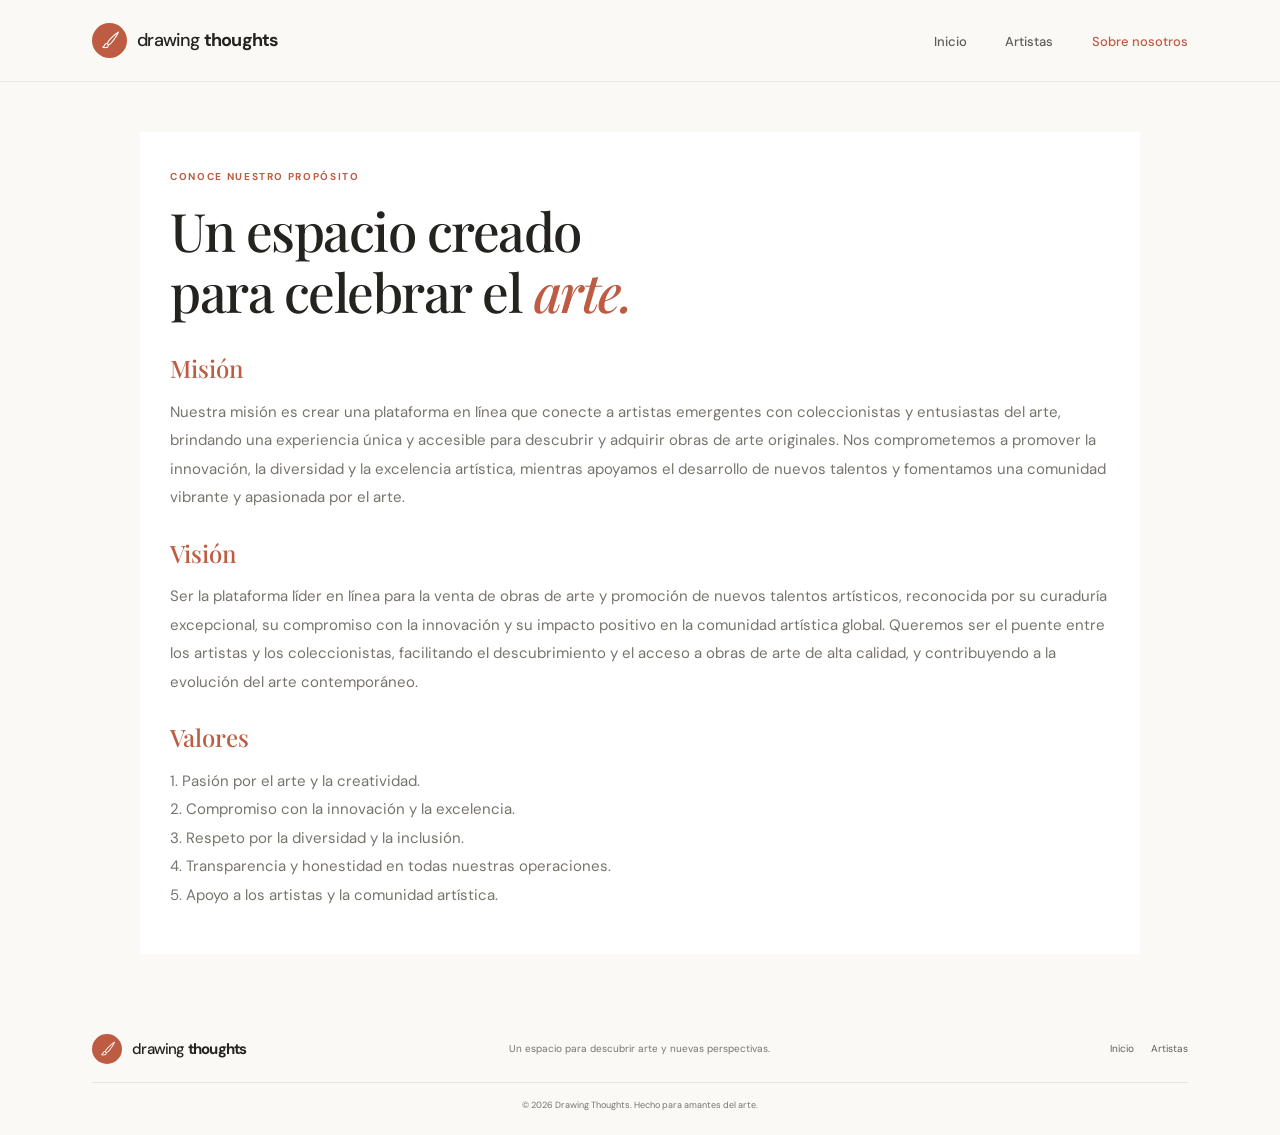
<file: Pagina2.html>
<!DOCTYPE html>
<html lang="es">
<head>
    <meta charset="UTF-8">
    <meta name="viewport" content="width=device-width, initial-scale=1.0">
    <meta name="description" content="Conoce la misión, visión y valores de Drawing Thoughts.">
    <title>Sobre nosotros | Drawing Thoughts</title>
    <link rel="stylesheet" href="style.css">
    <link rel="stylesheet" href="https://cdn.jsdelivr.net/npm/bootstrap-icons@1.11.3/font/bootstrap-icons.min.css">
</head>
<body>
<header class="site-header">
    <a class="brand" href="Index.html" aria-label="Drawing Thoughts, inicio">
        <span class="brand-mark"><i class="bi bi-brush"></i></span>
        <span>drawing <strong>thoughts</strong></span>
    </a>
    <nav aria-label="Navegación principal">
        <ul class="nav-list">
            <li><a href="Index.html">Inicio</a></li>
            <li><a href="Pagina1.html">Artistas</a></li>
            <li><a class="active" href="Pagina2.html">Sobre nosotros</a></li>
        </ul>
    </nav>
</header>

    <main class="nosotros">
        <span class="eyebrow">Conoce nuestro propósito</span>
        <h1>Un espacio creado<br>para celebrar el <em>arte.</em></h1>
        <h2>Misión</h2>
        <p class="texto_banner">Nuestra misión es crear una plataforma en línea que conecte a artistas emergentes con coleccionistas y entusiastas del arte, brindando una experiencia única y accesible para descubrir y adquirir obras de arte originales. Nos comprometemos a promover la innovación, la diversidad y la excelencia artística, mientras apoyamos el desarrollo de nuevos talentos y fomentamos una comunidad vibrante y apasionada por el arte.</p>
        <h2>Visión</h2>
        <p class="texto_banner">Ser la plataforma líder en línea para la venta de obras de arte y promoción de nuevos talentos artísticos, reconocida por su curaduría excepcional, su compromiso con la innovación y su impacto positivo en la comunidad artística global. Queremos ser el puente entre los artistas y los coleccionistas, facilitando el descubrimiento y el acceso a obras de arte de alta calidad, y contribuyendo a la evolución del arte contemporáneo.</p>
        <h2>Valores</h2>
        <p class="texto_banner">
            1. Pasión por el arte y la creatividad.<br>
            2. Compromiso con la innovación y la excelencia.<br>
            3. Respeto por la diversidad y la inclusión.<br>
            4. Transparencia y honestidad en todas nuestras operaciones.<br>
            5. Apoyo a los artistas y la comunidad artística.
        </p>
    </main>
    <footer class="site-footer">
        <a class="brand footer-brand" href="Index.html"><span class="brand-mark"><i class="bi bi-brush"></i></span><span>drawing <strong>thoughts</strong></span></a>
        <p>Un espacio para descubrir arte y nuevas perspectivas.</p>
        <div class="footer-links"><a href="Index.html">Inicio</a><a href="Pagina1.html">Artistas</a></div>
        <small>© 2026 Drawing Thoughts. Hecho para amantes del arte.</small>
    </footer>
</body>
</html>
</file>
<file: style.css>
@import url('https://fonts.googleapis.com/css2?family=DM+Sans:wght@400;500;600;700&family=Playfair+Display:ital,wght@0,500;0,600;0,700;1,500;1,600&display=swap');

:root {
  --ink: #24231f;
  --muted: #77746d;
  --paper: #faf9f6;
  --white: #fff;
  --accent: #bd5c42;
  --accent-soft: #f0e6dc;
  --line: #e8e5df;
  --serif: 'Playfair Display', Georgia, serif;
  --sans: 'DM Sans', Arial, sans-serif;
}

* {
  box-sizing: border-box;
}

html {
  scroll-behavior: smooth;
}

body {
  margin: 0;
  background: var(--paper);
  color: var(--ink);
  font-family: var(--sans);
  line-height: 1.6;
}

img {
  display: block;
  max-width: 100%;
}

a {
  color: inherit;
}

.site-header {
  min-height: 82px;
  padding: 0 7.2%;
  display: flex;
  align-items: center;
  justify-content: space-between;
  gap: 28px;
  background: var(--paper);
  border-bottom: 1px solid rgba(36, 35, 31, .07);
}

.brand {
  display: inline-flex;
  align-items: center;
  gap: 10px;
  color: var(--ink);
  text-decoration: none;
  font-size: 18px;
  font-weight: 500;
  letter-spacing: -.8px;
  white-space: nowrap;
}

.brand strong {
  font-weight: 700;
}

.brand-mark {
  width: 35px;
  height: 35px;
  display: grid;
  place-items: center;
  border-radius: 50%;
  background: var(--accent);
  color: var(--white);
  font-size: 17px;
}

.nav-list {
  display: flex;
  align-items: center;
  gap: clamp(18px, 3vw, 42px);
  margin: 0;
  padding: 0;
  list-style: none;
}

.nav-list a {
  color: #615e57;
  text-decoration: none;
  font-size: 13px;
  font-weight: 500;
  transition: color .2s ease;
}

.nav-list a:hover,
.nav-list a.active {
  color: var(--accent);
}

.header-cta,
.button {
  display: inline-flex;
  min-height: 45px;
  align-items: center;
  justify-content: center;
  gap: 14px;
  padding: 0 20px;
  border: 1px solid transparent;
  border-radius: 3px;
  text-decoration: none;
  font-size: 12px;
  font-weight: 600;
  transition: background .2s ease, color .2s ease, transform .2s ease;
}

.header-cta {
  min-height: 40px;
  border-color: #d8d3cb;
}

.header-cta:hover {
  border-color: var(--ink);
  background: var(--ink);
  color: var(--white);
}

.hero {
  display: grid;
  grid-template-columns: 1fr 1.02fr;
  align-items: center;
  gap: 6.5%;
  max-width: 1440px;
  min-height: 605px;
  margin: 0 auto;
  padding: 72px 9% 75px;
}

.hero-copy {
  padding: 12px 0;
}

.eyebrow {
  display: inline-flex;
  align-items: center;
  gap: 9px;
  color: var(--accent);
  font-size: 10px;
  font-weight: 700;
  letter-spacing: 1.65px;
  text-transform: uppercase;
}

.eyebrow-dot {
  width: 7px;
  height: 7px;
  border-radius: 50%;
  background: var(--accent);
}

h1,
h2,
h3,
h4,
p {
  margin-top: 0;
}

.hero h1,
.section-heading h2,
.artist-feature h2,
.closing-cta h2 {
  margin: 19px 0 20px;
  font-family: var(--serif);
  font-weight: 500;
  letter-spacing: -1.8px;
  line-height: 1.12;
}

.hero h1 {
  font-size: clamp(44px, 5.2vw, 69px);
}

.hero h1 em,
.section-heading h2 em,
.artist-feature h2 em,
.closing-cta h2 em {
  color: var(--accent);
  font-weight: 500;
}

.hero-copy > p,
.artist-feature-copy > p {
  max-width: 450px;
  margin-bottom: 28px;
  color: var(--muted);
  font-size: 14px;
  line-height: 1.9;
}

.hero-actions {
  display: flex;
  align-items: center;
  flex-wrap: wrap;
  gap: 25px;
}

.button-dark {
  background: var(--ink);
  color: var(--white);
}

.button-dark:hover {
  transform: translateY(-2px);
  background: var(--accent);
}

.text-link {
  display: inline-flex;
  align-items: center;
  gap: 10px;
  color: var(--ink);
  text-decoration: none;
  font-size: 12px;
  font-weight: 600;
}

.text-link i,
.header-cta i,
.button i {
  transition: transform .2s ease;
}

.text-link:hover i,
.header-cta:hover i,
.button:hover i {
  transform: translate(2px, -2px);
}

.hero-note {
  display: flex;
  align-items: center;
  gap: 13px;
  margin-top: 43px;
  color: var(--muted);
  font-size: 11px;
  line-height: 1.6;
}

.hero-note i {
  color: var(--accent);
  font-size: 21px;
}

.hero-art {
  position: relative;
  min-width: 0;
  height: 440px;
}

.hero-art > img {
  width: 100%;
  height: 100%;
  object-fit: cover;
  object-position: center;
}

.art-caption {
  position: absolute;
  right: -28px;
  bottom: 27px;
  display: flex;
  align-items: center;
  gap: 12px;
  min-width: 275px;
  padding: 14px 17px;
  background: var(--white);
  box-shadow: 0 10px 35px rgba(35, 29, 21, .13);
}

.caption-icon {
  width: 36px;
  height: 36px;
  display: grid;
  place-items: center;
  border-radius: 50%;
  background: var(--accent-soft);
  color: var(--accent);
}

.art-caption strong,
.art-caption small {
  display: block;
}

.art-caption strong {
  font-size: 11px;
}

.art-caption small {
  margin-top: 2px;
  color: var(--muted);
  font-size: 9px;
}

.caption-arrow {
  margin-left: auto;
  color: var(--accent);
}

.hero-stamp {
  position: absolute;
  top: 22px;
  right: 19px;
  display: grid;
  width: 56px;
  height: 56px;
  place-content: center;
  border: 1px solid rgba(255, 255, 255, .75);
  border-radius: 50%;
  color: var(--white);
  font-size: 9px;
  font-weight: 700;
  letter-spacing: 1px;
  line-height: 1.35;
  text-align: center;
}

.intro-strip {
  display: flex;
  min-height: 70px;
  align-items: center;
  justify-content: center;
  gap: 28px;
  padding: 16px 7%;
  background: #f0ede7;
  text-align: center;
}

.intro-strip p {
  margin: 0;
  color: var(--ink);
  font-size: 9px;
  font-weight: 700;
  letter-spacing: 1.6px;
}

.intro-strip > span {
  color: var(--muted);
  font-size: 11px;
}

.intro-strip i {
  padding: 0 5px;
  color: var(--accent);
}

.section {
  max-width: 1440px;
  margin: 0 auto;
  padding: 91px 9%;
}

.section-heading {
  display: flex;
  align-items: end;
  justify-content: space-between;
  gap: 24px;
  margin-bottom: 30px;
}

.section-heading h2,
.artist-feature h2,
.closing-cta h2 {
  margin: 10px 0 0;
  font-size: clamp(34px, 4vw, 48px);
}

.section-heading > .text-link {
  margin-bottom: 8px;
}

.artwork-grid {
  display: grid;
  grid-template-columns: repeat(3, minmax(0, 1fr));
  gap: 24px;
}

.artwork-card {
  min-width: 0;
  text-decoration: none;
}

.artwork-image {
  position: relative;
  height: clamp(230px, 26vw, 340px);
  overflow: hidden;
  background: #e9e3da;
}

.artwork-image img {
  width: 100%;
  height: 100%;
  object-fit: cover;
  transition: transform .45s ease;
}

.artwork-card:hover .artwork-image img {
  transform: scale(1.045);
}

.artwork-tag {
  position: absolute;
  top: 14px;
  left: 14px;
  padding: 6px 10px;
  background: rgba(250, 249, 246, .94);
  color: var(--ink);
  font-size: 9px;
  font-weight: 600;
}

.round-arrow {
  position: absolute;
  right: 14px;
  bottom: 14px;
  display: grid;
  width: 35px;
  height: 35px;
  place-items: center;
  border-radius: 50%;
  background: var(--white);
  color: var(--ink);
  transition: background .2s ease, color .2s ease;
}

.artwork-card:hover .round-arrow {
  background: var(--accent);
  color: var(--white);
}

.artwork-info {
  display: flex;
  align-items: start;
  justify-content: space-between;
  gap: 15px;
  padding: 15px 1px 0;
}

.artwork-info h3 {
  margin-bottom: 3px;
  font-family: var(--serif);
  font-size: 18px;
  font-weight: 500;
}

.artwork-info p {
  margin: 0;
  color: var(--muted);
  font-size: 10px;
}

.artwork-heart {
  margin-top: 5px;
  color: var(--accent);
  font-size: 15px;
}

.artist-feature {
  display: grid;
  grid-template-columns: 1fr 1fr;
  min-height: 480px;
  background: #f0ede7;
}

.artist-feature-image {
  position: relative;
  min-height: 390px;
}

.artist-feature-image img {
  width: 100%;
  height: 100%;
  object-fit: cover;
}

.image-note {
  position: absolute;
  bottom: 18px;
  left: 18px;
  padding: 9px 12px;
  background: rgba(250, 249, 246, .93);
  font-size: 8px;
  font-weight: 700;
  letter-spacing: 1.3px;
}

.artist-feature-copy {
  align-self: center;
  padding: 56px clamp(35px, 7vw, 105px);
}

.artist-feature-copy > p {
  margin-top: 20px;
}

.featured-names {
  display: grid;
  gap: 11px;
  margin: 23px 0 27px;
  color: #55524c;
  font-size: 11px;
}

.featured-names span {
  display: flex;
  align-items: center;
  gap: 10px;
}

.featured-names i {
  color: var(--accent);
  font-size: 15px;
}

.closing-cta {
  position: relative;
  overflow: hidden;
  padding: 74px 24px 78px;
  background: #34312d;
  color: var(--white);
  text-align: center;
}

.closing-cta .eyebrow {
  color: #df9a81;
}

.closing-cta h2 {
  margin: 12px 0 25px;
}

.closing-cta h2 em {
  color: #df9a81;
}

.button-light {
  background: var(--paper);
  color: var(--ink);
}

.button-light:hover {
  transform: translateY(-2px);
  background: #df9a81;
}

.cta-decoration {
  position: absolute;
  top: 28px;
  right: 13%;
  color: rgba(255, 255, 255, .14);
  font-size: 88px;
}

.site-footer {
  display: grid;
  grid-template-columns: 1fr 1.5fr 1fr;
  align-items: center;
  gap: 18px;
  padding: 30px 7.2% 22px;
  background: var(--paper);
}

.footer-brand {
  font-size: 15px;
}

.footer-brand .brand-mark {
  width: 30px;
  height: 30px;
  font-size: 14px;
}

.site-footer > p {
  margin: 0;
  color: var(--muted);
  font-size: 10px;
  text-align: center;
}

.footer-links {
  display: flex;
  justify-content: end;
  gap: 17px;
}

.footer-links a {
  color: #615e57;
  text-decoration: none;
  font-size: 10px;
}

.footer-links a:hover {
  color: var(--accent);
}

.site-footer > small {
  grid-column: 1 / -1;
  padding-top: 15px;
  border-top: 1px solid var(--line);
  color: var(--muted);
  font-size: 9px;
  text-align: center;
}

/* Artist gallery */
.artist-gallery {
  padding-bottom: 10px;
}

.artist-page-heading {
  max-width: 1100px;
  margin: 58px auto 32px;
  padding: 0 30px;
}

.artist-page-heading h1 {
  margin: 12px 0 8px;
  font-family: var(--serif);
  font-size: clamp(35px, 5vw, 54px);
  font-weight: 500;
  letter-spacing: -1.5px;
  line-height: 1.15;
}

.artist-page-heading h1 em {
  color: var(--accent);
  font-weight: 500;
}

.artist-page-heading p {
  margin: 0;
  color: var(--muted);
  font-size: 13px;
}

.artist-showcase {
  display: block;
  padding: 74px 9%;
}

.artist-showcase-heading {
  max-width: 1100px;
  margin: 0 auto 27px;
}

.artist-showcase .section-heading {
  margin: 8px 0 0;
}

.artist-showcase .section-heading h2 {
  margin: 0;
}

.artist-profile-grid {
  display: grid;
  max-width: 1100px;
  grid-template-columns: repeat(3, minmax(0, 1fr));
  gap: 20px;
  margin: 0 auto;
}

.artist-profile {
  min-width: 0;
  overflow: hidden;
  background: var(--white);
  text-decoration: none;
}

.artist-profile > img {
  width: 100%;
  height: 260px;
  object-fit: cover;
  transition: transform .4s ease;
}

.artist-profile:hover > img {
  transform: scale(1.04);
}

.artist-profile-info {
  display: flex;
  align-items: center;
  justify-content: space-between;
  gap: 10px;
  padding: 15px 16px;
}

.artist-profile-info small,
.artist-profile-info strong {
  display: block;
}

.artist-profile-info small {
  margin-bottom: 4px;
  color: var(--accent);
  font-size: 8px;
  font-weight: 700;
  letter-spacing: 1.2px;
}

.artist-profile-info strong {
  font-family: var(--serif);
  font-size: 15px;
  font-weight: 500;
}

.artist-profile-info > i {
  color: var(--accent);
}

.inicio {
  display: grid;
  width: 38px;
  height: 38px;
  place-items: center;
  border: 1px solid var(--line);
  border-radius: 50%;
  background: transparent;
  color: var(--ink);
  cursor: pointer;
}

.inicio a {
  display: grid;
  place-items: center;
  color: inherit;
}

.artist-section {
  max-width: 1100px;
  margin: 34px auto;
  padding: 30px;
  border: 1px solid var(--line);
  background: var(--white);
  box-shadow: 0 12px 34px rgba(35, 29, 21, .045);
}

.artist-header {
  margin: 0 0 22px;
  color: var(--ink);
  font-family: var(--serif);
  font-size: 28px;
  font-weight: 500;
  text-align: left;
}

.art-details {
  display: grid;
  grid-template-columns: repeat(2, minmax(0, 1fr));
  gap: 20px;
}

.art-item {
  overflow: hidden;
  padding: 0 0 19px;
  border: 1px solid var(--line);
  background: var(--paper);
}

.art-item img {
  width: 100%;
  height: 265px;
  object-fit: cover;
}

.art-item h4 {
  margin: 16px 18px 4px;
  color: var(--ink);
  font-family: var(--serif);
  font-size: 19px;
  font-weight: 500;
}

.art-item p {
  margin: 0 18px 13px;
  color: var(--muted);
  font-size: 12px;
}

.buy-button,
.clear-cart,
.cart-item button {
  border: 0;
  border-radius: 3px;
  background: var(--ink);
  color: var(--white);
  cursor: pointer;
  font-family: var(--sans);
  font-size: 11px;
  font-weight: 600;
  transition: background .2s ease;
}

.buy-button {
  min-height: 38px;
  margin: 0 18px;
  padding: 0 15px;
}

.buy-button:hover,
.clear-cart:hover,
.cart-item button:hover {
  background: var(--accent);
}

#cart {
  max-width: 1100px;
  margin: 40px auto 55px;
  padding: 25px 30px;
  border: 1px solid var(--line);
  background: var(--white);
}

#cart h2 {
  margin-bottom: 17px;
  color: var(--ink);
  font-family: var(--serif);
  font-size: 25px;
  font-weight: 500;
}

#cart > p {
  margin: 17px 0;
  font-size: 13px;
}

.cart-item {
  display: flex;
  align-items: center;
  justify-content: space-between;
  gap: 15px;
  padding: 12px 0;
  border-bottom: 1px solid var(--line);
  font-size: 12px;
}

.cart-item p {
  margin: 0;
}

.cart-item button {
  min-height: 30px;
  padding: 0 11px;
}

.clear-cart {
  min-height: 38px;
  padding: 0 15px;
}

.back-button {
  position: fixed;
  bottom: 20px;
  left: 20px;
  z-index: 2;
  padding: 10px 15px;
  border: 0;
  border-radius: 3px;
  background: var(--ink);
  color: var(--white);
  cursor: pointer;
}

.nosotros {
  max-width: 1000px;
  margin: 50px auto;
  padding: 30px;
  background: var(--white);
}

.nosotros > h1 {
  margin: 12px 0 28px;
  font-family: var(--serif);
  font-size: clamp(36px, 5vw, 53px);
  font-weight: 500;
  letter-spacing: -1.5px;
  line-height: 1.15;
}

.nosotros > h1 em {
  color: var(--accent);
  font-weight: 500;
}

.nosotros h2 {
  margin: 22px 0 10px;
  color: var(--accent);
  font-family: var(--serif);
  font-weight: 500;
}

.texto_banner {
  color: var(--muted);
  font-size: 15px;
  line-height: 1.9;
}

@media (max-width: 900px) {
  .site-header {
    padding-right: 5%;
    padding-left: 5%;
  }

  .header-cta {
    display: none;
  }

  .hero {
    gap: 5%;
    padding-right: 7%;
    padding-left: 7%;
  }

  .section {
    padding-right: 7%;
    padding-left: 7%;
  }

  .artist-feature-copy {
    padding-right: 35px;
    padding-left: 35px;
  }

  .artist-showcase {
    padding-right: 7%;
    padding-left: 7%;
  }

  .artist-profile-grid {
    gap: 14px;
  }

  .artist-profile > img {
    height: 210px;
  }

  .artist-section,
  #cart {
    margin-right: 5%;
    margin-left: 5%;
  }
}

@media (max-width: 640px) {
  .site-header {
    min-height: 70px;
    flex-wrap: wrap;
    gap: 10px;
    padding: 12px 5%;
  }

  .brand {
    font-size: 16px;
  }

  .site-header nav {
    order: 3;
    width: 100%;
    overflow-x: auto;
  }

  .nav-list {
    justify-content: space-between;
    gap: 18px;
    padding: 3px 0;
  }

  .nav-list a {
    white-space: nowrap;
    font-size: 11px;
  }

  .hero {
    grid-template-columns: 1fr;
    gap: 35px;
    padding: 52px 7% 48px;
  }

  .hero h1 {
    font-size: clamp(43px, 13vw, 60px);
  }

  .hero-art {
    height: min(92vw, 390px);
  }

  .art-caption {
    right: 10px;
    bottom: 12px;
    min-width: 0;
  }

  .intro-strip {
    flex-direction: column;
    gap: 5px;
  }

  .intro-strip > span {
    font-size: 10px;
  }

  .section {
    padding: 62px 7%;
  }

  .section-heading {
    align-items: start;
    flex-direction: column;
    gap: 13px;
  }

  .section-heading h2,
  .artist-feature h2,
  .closing-cta h2 {
    font-size: 36px;
  }

  .artwork-grid {
    grid-template-columns: 1fr;
    gap: 26px;
  }

  .artwork-image {
    height: min(90vw, 370px);
  }

  .artist-feature {
    grid-template-columns: 1fr;
  }

  .artist-feature-image {
    min-height: 280px;
    height: 70vw;
  }

  .artist-feature-copy {
    padding: 42px 7% 50px;
  }

  .artist-showcase {
    padding: 55px 7%;
  }

  .artist-profile-grid {
    grid-template-columns: 1fr;
    gap: 17px;
  }

  .artist-profile {
    display: grid;
    grid-template-columns: 38% 1fr;
    align-items: center;
  }

  .artist-profile > img {
    height: 130px;
  }

  .artist-profile-info {
    padding: 12px;
  }

  .artist-profile-info strong {
    font-size: 13px;
  }

  .closing-cta {
    padding: 60px 7%;
  }

  .cta-decoration {
    top: 7px;
    right: 8%;
    font-size: 59px;
  }

  .site-footer {
    grid-template-columns: 1fr;
    justify-items: center;
    gap: 13px;
    padding: 27px 6% 18px;
  }

  .footer-links {
    justify-content: center;
    flex-wrap: wrap;
  }

  .site-footer > small {
    grid-column: auto;
    width: 100%;
  }

  .artist-section {
    margin: 20px 4%;
    padding: 20px;
  }

  .artist-page-heading {
    margin: 40px auto 24px;
    padding: 0 6%;
  }

  .artist-header {
    font-size: 24px;
  }

  .art-details {
    grid-template-columns: 1fr;
  }

  .art-item img {
    height: 260px;
  }

  #cart {
    margin: 28px 4%;
    padding: 20px;
  }

  .cart-item {
    flex-wrap: wrap;
  }

  .nosotros {
    margin: 25px 4%;
    padding: 23px;
  }
}

@media (prefers-reduced-motion: reduce) {
  *,
  *::before,
  *::after {
    scroll-behavior: auto !important;
    transition-duration: .01ms !important;
  }
}
</file>
